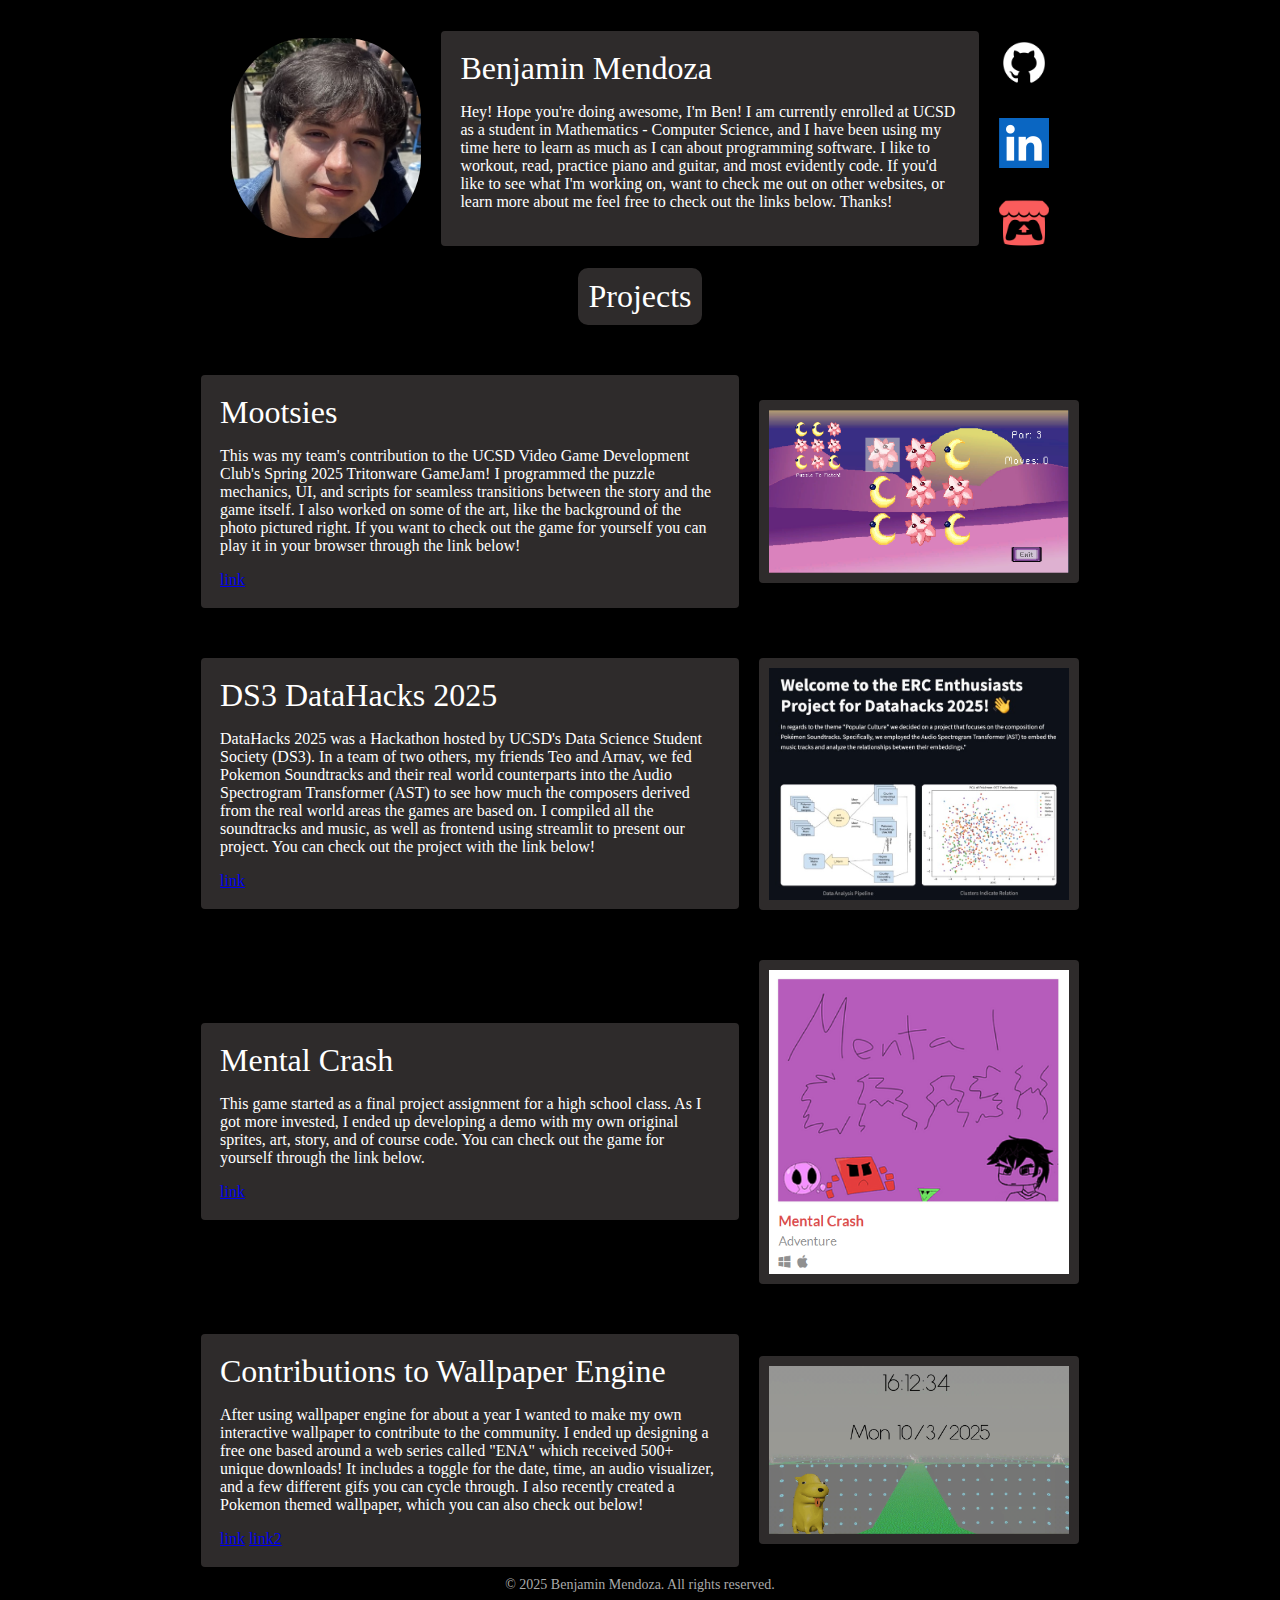
<file: index.html>
<!DOCTYPE html>
<html lang="en">
<head>
    <link rel="icon" href="img/webicon.ico" type="image/x-icon">
    <link rel="stylesheet" href="indexstyles.css">
    <meta charset="UTF-8">
    <meta name="viewport" content="width=device-width, initial-scale=1.0">
    <meta http-equiv='cache-control' content='no-cache'>
    <meta http-equiv='expires' content='0'>
    <meta http-equiv='pragma' content='no-cache'>
    <title>Benjamin Mendoza</title>
</head>
<body>
    <div class="star-container"></div>
    <script src="indexscript.js"></script>
    <div class="container">
        <img src="img/ben.jpg" class="image">
        <bio class="box">
            <jumbo> Benjamin Mendoza <br /> </jumbo> 
            <p> 
            Hey! Hope you're doing awesome, I'm Ben! I am currently enrolled at UCSD as a student in Mathematics - Computer Science, 
            and I have been using my time here to learn as much as I can about programming software. 
            I like to workout, read, practice piano and guitar, and most evidently code.
            If you'd like to see what I'm working on, want to check me out on other websites, or learn more about 
            me feel free to check out the links below. Thanks!
            </p>
        </bio>

        <div class="button-container">
            <a target="_blank" href="https://github.com/BenM2405">
                <img src="img/git.png" class="button">
            </a>
            <a target="_blank" href="https://www.linkedin.com/in/benjaminamendozag/">
                <img src="img/lin.png" class="button">
            </a>
            <a target="_blank" href="https://bmen.itch.io/">
                <img src="img/itch.png" class="button">
            </a>
        </div>
    </div>

    <jumbo class="centerbox"> Projects </jumbo>
    <div class="projects">
        <bio class="box">
            <jumbo class="big"> Mootsies <br /> </jumbo>
            <p> 
            This was my team's contribution to the UCSD Video Game Development Club's Spring 2025 Tritonware
            GameJam! I programmed the puzzle mechanics, UI, and scripts for seamless transitions between the
            story and the game itself. I also worked on some of the art, like the background of the photo
            pictured right. If you want to check out the game for yourself you can play it in your browser through
            the link below!
            </p>
            <a href="https://bmen.itch.io/mootsies" target="_blank">link</a>
        </bio>
        <img src="img/mootsies.png" class="projimg">
    </div>

    <div class="projects">
        <bio class="box">
            <jumbo class="big"> DS3 DataHacks 2025 <br /> </jumbo>
            <p> 
            DataHacks 2025 was a Hackathon hosted by UCSD's Data Science Student Society (DS3).
            In a team of two others, my friends Teo and Arnav, we fed Pokemon Soundtracks
            and their real world counterparts into the Audio Spectrogram Transformer (AST) to
            see how much the composers derived from the real world areas the games are
            based on. I compiled all the soundtracks and music, as well as frontend using streamlit 
            to present our project. You can check out the project with the link below!
            </p>
            <a href="https://devpost.com/software/embedding-pokemon-osts-into-the-real-world" target="_blank">link</a>
        </bio>
        <img src="img/DH25.jpg" class="projimg">
    </div>
    <div class="projects">
        <bio class="box">
            <jumbo class="big"> Mental Crash <br /> </jumbo>
            <p> 
            This game started as a final project assignment for a high school class.
            As I got more invested, I ended up developing a demo with my own original sprites, art, story, and of course code.
            You can check out the game for yourself through the link below.
            </p>
            <a href="https://bmen.itch.io/mental-crash" target="_blank">link</a>
        </bio>
        <img src="img/mygame1.png" class="projimg">
    </div>
    <div class="projects">
        <bio class="box">
            <jumbo class="big"> Contributions to Wallpaper Engine <br /> </jumbo>
            <p>
            After using wallpaper engine for about a year I wanted to make my own interactive 
            wallpaper to contribute to the community. I ended up designing a free one based
            around a web series called "ENA" which received 500+ unique downloads! It includes a toggle for 
            the date, time, an audio visualizer, and a few different gifs you can cycle through. I also
            recently created a Pokemon themed wallpaper, which you can also check out below!
            </p>
            <a href="https://steamcommunity.com/sharedfiles/filedetails/?id=2466418722" target="_blank">link</a>
            <a href="https://steamcommunity.com/sharedfiles/filedetails/?id=3465707506" target="_blank">link2</a>
        </bio>
        <img src="img/enawall.png" class="projimg">
    </div>

    <footer>
        &copy; 2025 Benjamin Mendoza. All rights reserved.
    </footer>
</body>
</html>
</file>
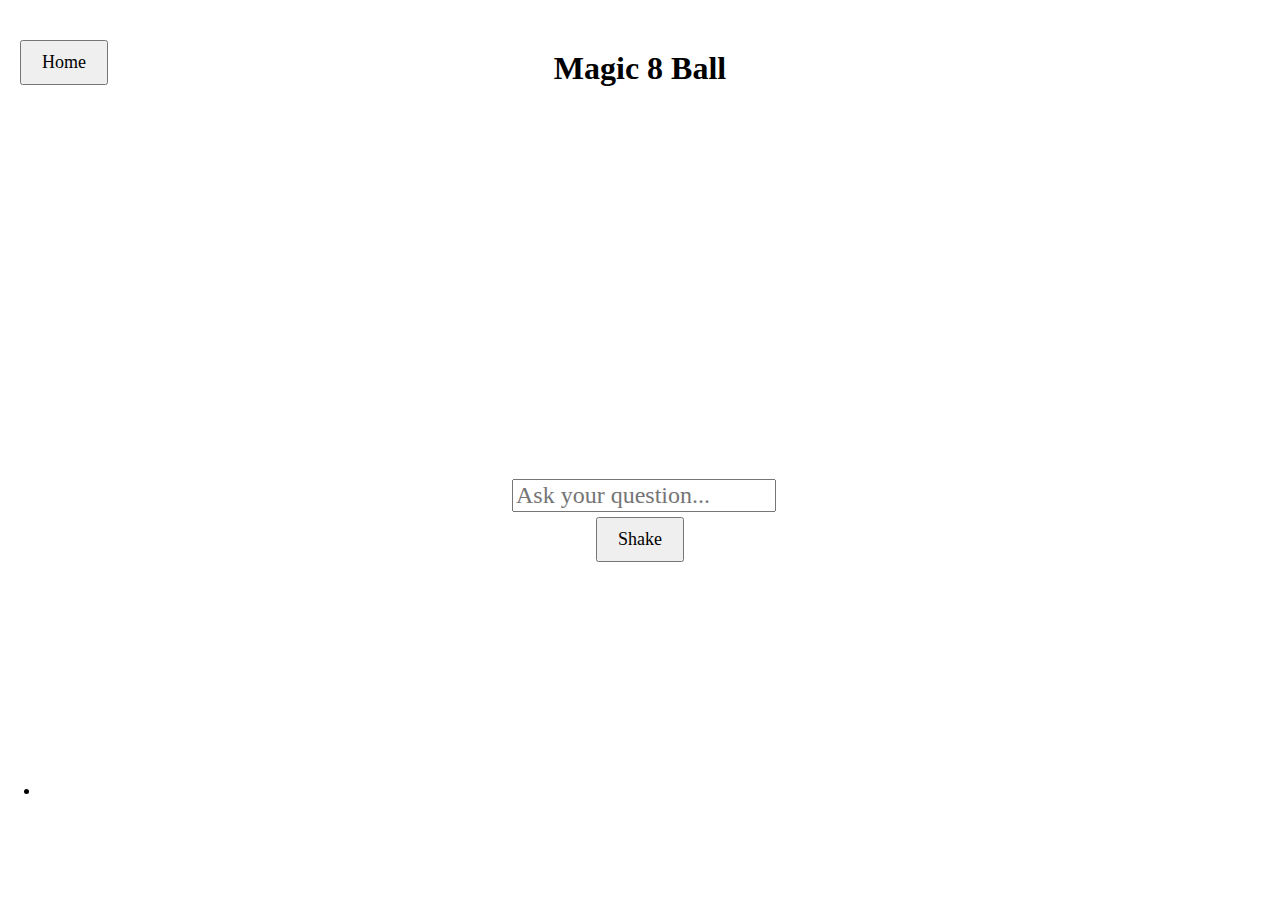
<file: 8ball.html>
<!DOCTYPE html>
<html lang="en">
<head>
<style>
    p {
        font-family: 'Courier New', Courier, monospace;
        font-size: 70px;
    }

    button {
        font-family: verdana;
    }
</style>
    <meta charset="UTF-8">
    <meta name="viewport" content="width=device-width, initial-scale=1.0">
    <title>Magic 8 Ball</title>
    <link rel="stylesheet" href="styles.css">
</head>
<body>
    <div class="container">
        <h1>Magic 8 Ball</h1>
        <div class="magic-ball"></div>
        <div class="text-container">
            <input type="text" id="question" placeholder="Ask your question...">
        </div>
        <p id="answer"></p>
        <div class="button-container">
        <button onclick="shakeMagic8Ball()" class="magicbutton">Shake</button>
        </div>
        
    </div>
    <script src="script.js"></script>
<ul>
    <li><button onclick="window.location.href='index.html'"
            style="position: absolute; top: 20px; left: 20px;">Home</button></li>
</ul>
</body>
</html>
</file>
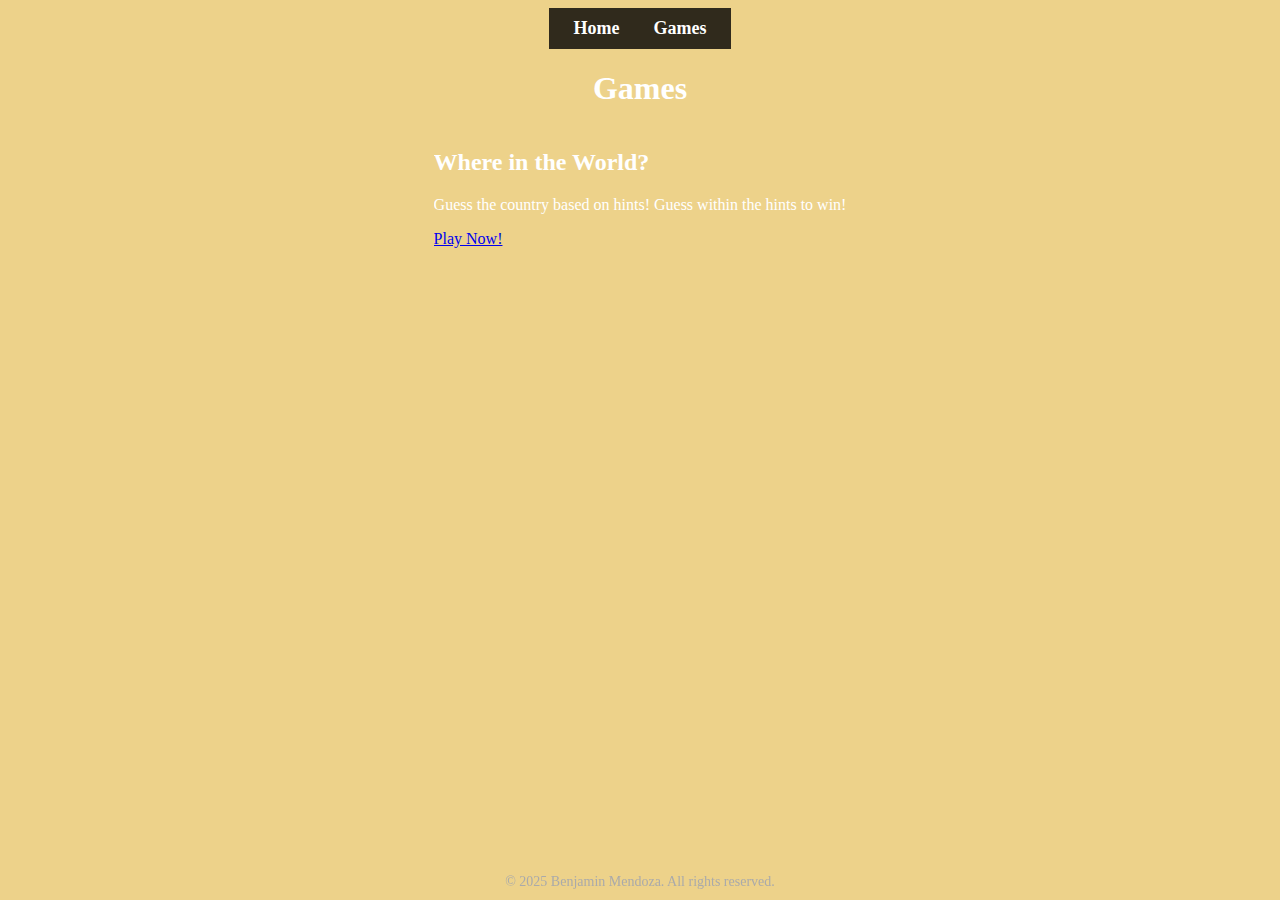
<file: games.html>
<!DOCTYPE html>
<html lang="en">
<head>
    <link rel="stylesheet" href="games.css">
    <meta charset="UTF-8">
    <meta name="viewport" content="width=device-width, initial-scale=1.0">
    <title>Games - BM</title>
</head>
<body>
    <nav class="navbar">
        <a href="index.html">Home</a>
        <a href="games.html">Games</a>
    </nav>

    <h1>Games</h1>
    
    <div class="game-section">
        <h2>Where in the World?</h2>
        <p>Guess the country based on hints! Guess within the hints to win!</p>
        <a href="games/witw.html">Play Now!</a>
    </div>

    <footer>
        &copy; 2025 Benjamin Mendoza. All rights reserved.
    </footer>
</body>
</html>
</file>
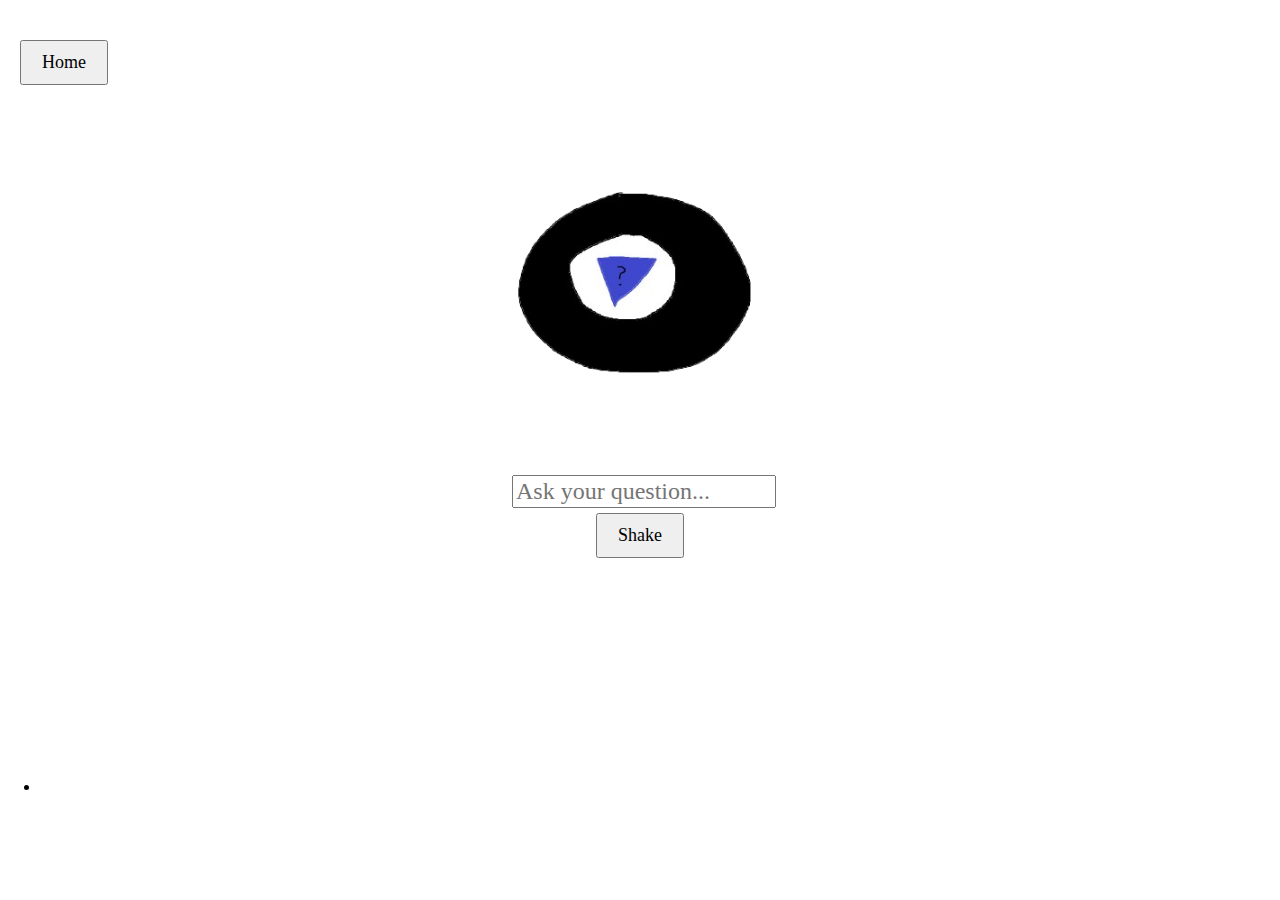
<file: 8ball/8ball.html>
<!DOCTYPE html>
<html lang="en">
<head>
<style>
    p {
        font-family: 'Courier New', Courier, monospace;
        font-size: 70px;
        color: white;
    }

    button {
        font-family: verdana;
    }

    h1 {
        font-family: verdana;
        color: white;
    }

    .magic-ball img {
        max-width: 100%;
        height: auto;
    }

</style>
    <meta charset="UTF-8">
    <meta name="viewport" content="width=device-width, initial-scale=1.0">
    <title>BM Magic 8 Ball</title>
    <link rel="stylesheet" href="styleball.css">
</head>
<body>
    <div class="container">
        <h1>Magic 8 Ball</h1>
        <div class="magic-ball">
            <img src="8ball.png" alt="Magic8Ball">
        </div>
        <div class="text-container">
            <input type="text" id="question" placeholder="Ask your question...">
        </div>
        <p id="answer"></p>
        <div class="button-container">
        <button onclick="shakeMagic8Ball()" class="magicbutton">Shake</button>
        </div>
        
    </div>
    <script src="scriptball.js"></script>
<ul>
    <li><button onclick="window.location.href='/index.html'"
            style="position: absolute; top: 20px; left: 20px;">Home</button></li>
</ul>
</body>
</html>
</file>
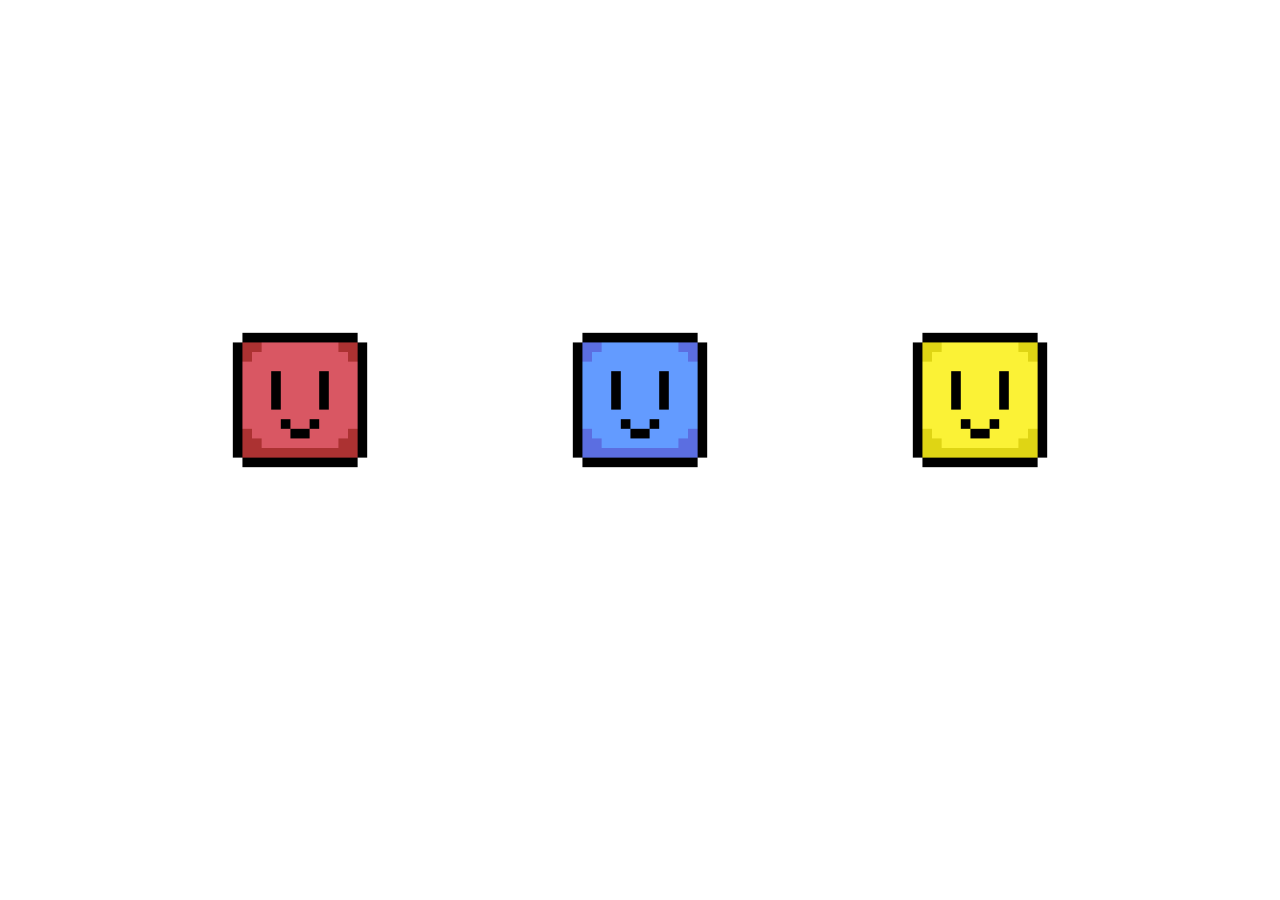
<file: eggbaby/egg.html>
<!DOCTYPE html>
<html lang="en">
<head>
    <meta charset="UTF-8">
    <meta name="viewport" content="width=device-width, initial-scale=1.0">
    <title>egg game</title>
    <link rel="stylesheet" href="eggstyles.css">
</head>
<body>
    <div class ="container" id="container">
        <button class="mystery-box" id="box1"><img src="sprites/eggbox.png" alt="Box 1"></button>
        <button class="mystery-box" id="box2"><img src="sprites/eggbox2.png" alt="Box 2"></button>
        <button class="mystery-box" id="box3"><img src="sprites/eggbox3.png" alt="Box 3"></button>
    </div>
    <script src ="eggscript.js"></script>
</body>
</html>
</file>
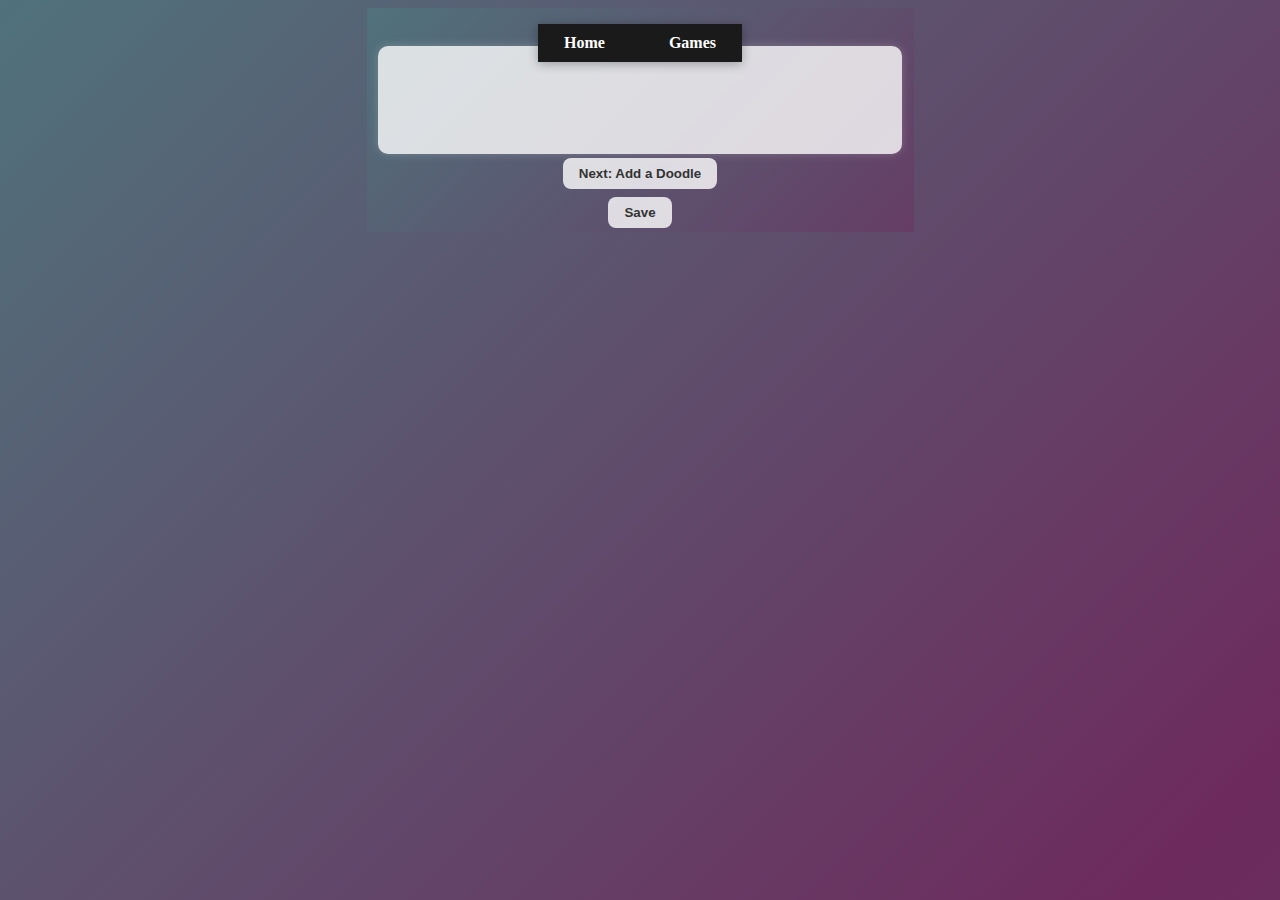
<file: games/mindjournal.html>
<!DOCTYPE html>
<html lang="en">
<head>
    <link rel="stylesheet" href="journal.css">
    <meta charset="UTF-8">
    <meta name="viewport" content="width=device-width, initial-scale=1.0">
    <title>Mind Journal</title>
    <script defer src="journal.js"></script>
</head>
<body>

    <nav class="navbar">
        <a href="../index.html">Home</a>
        <a href="../games.html">Games</a>
    </nav>
    
    <textarea id="entry" name="entry" rows="4" cols="50"></textarea>
    <button id="revealDoodle">Next: Add a Doodle</button>
    <section class="container">
        <div id="toolbar">
            <h1>Draw Here!</h1>
            <label for="stroke">Stroke</label>
            <input id="stroke" name="stroke" type="color">
            <label for="lineWidth">Line Width</label>
            <input id="lineWidth" name="lineWidth" type="number" value="5">
            <button id="clear">Clear</button>
        </div>
        <div class="drawing-board">
            <canvas id="drawing-board" width="200" height="200"></canvas>
        </div>
        
    </section>
    <button id="save" name="save">Save</button>
    <div id="entryDisplay"></div>
</body>
</html>
</file>
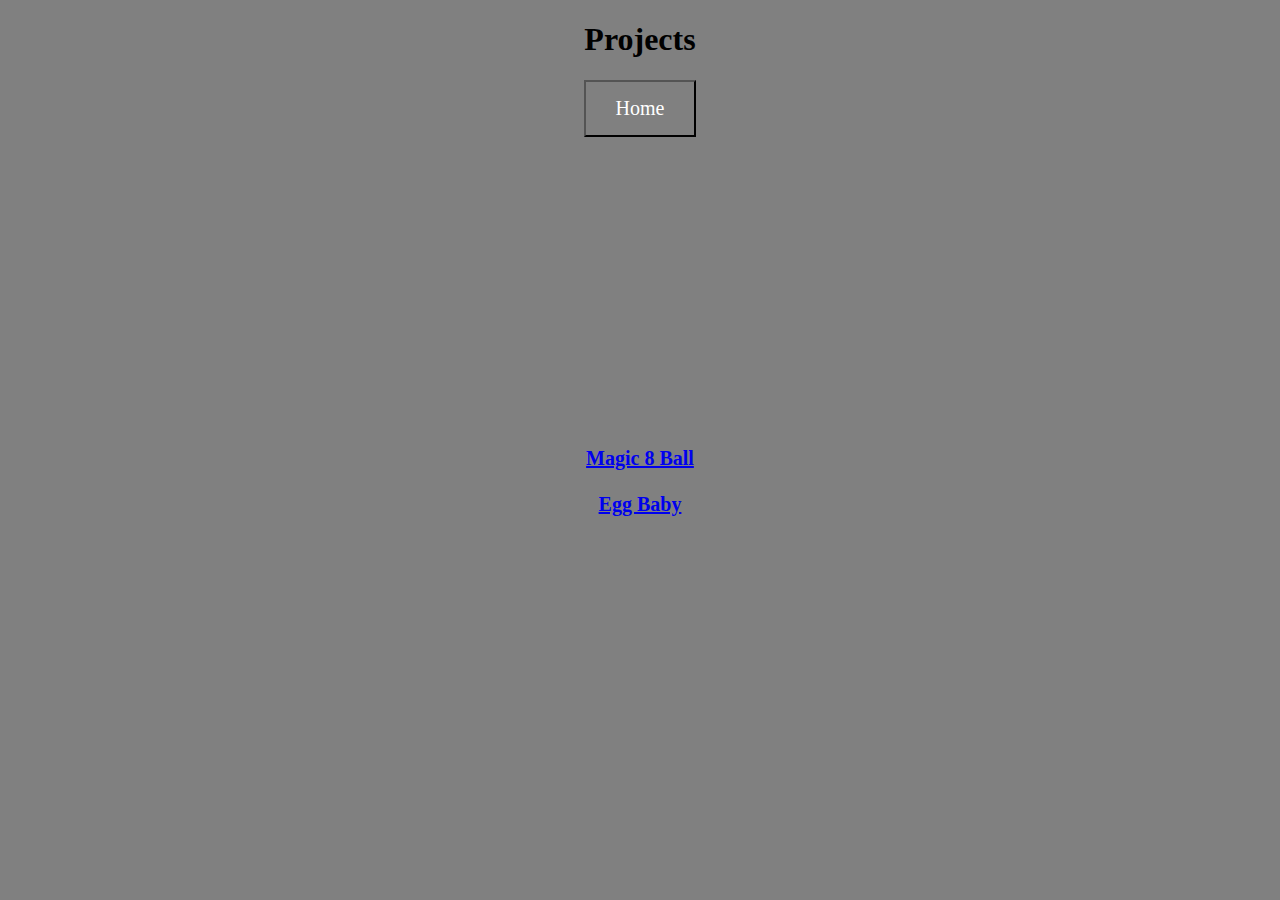
<file: projects/project.html>
<!DOCTYPE html>
<html lang="en">
<head>
    <meta charset="UTF-8">
    <meta name="viewport" content="width=device-width, initial-scale=1.0">
    <title>Ben's Projects</title>
    <link rel="stylesheet" href="styleproject.css">
</head>
<div>
<body style = 'background-color: gray;'>
    
    <h1 class ="head">
        <h1>
            <h1 class = "header">Projects</h1>
        </h1>
    <ul>
        <li><button onclick="window.location.href='/index.html'">Home</button></li>
    </ul>
    <h2 class="games">
        <ul>
            <a href="8ball/8ball.html">Magic 8 Ball<br><br></a>
            <a href="eggbaby/egg.html">Egg Baby</a>
        </ul>
    </h2>
    
</div>
</body>
</html>
</file>
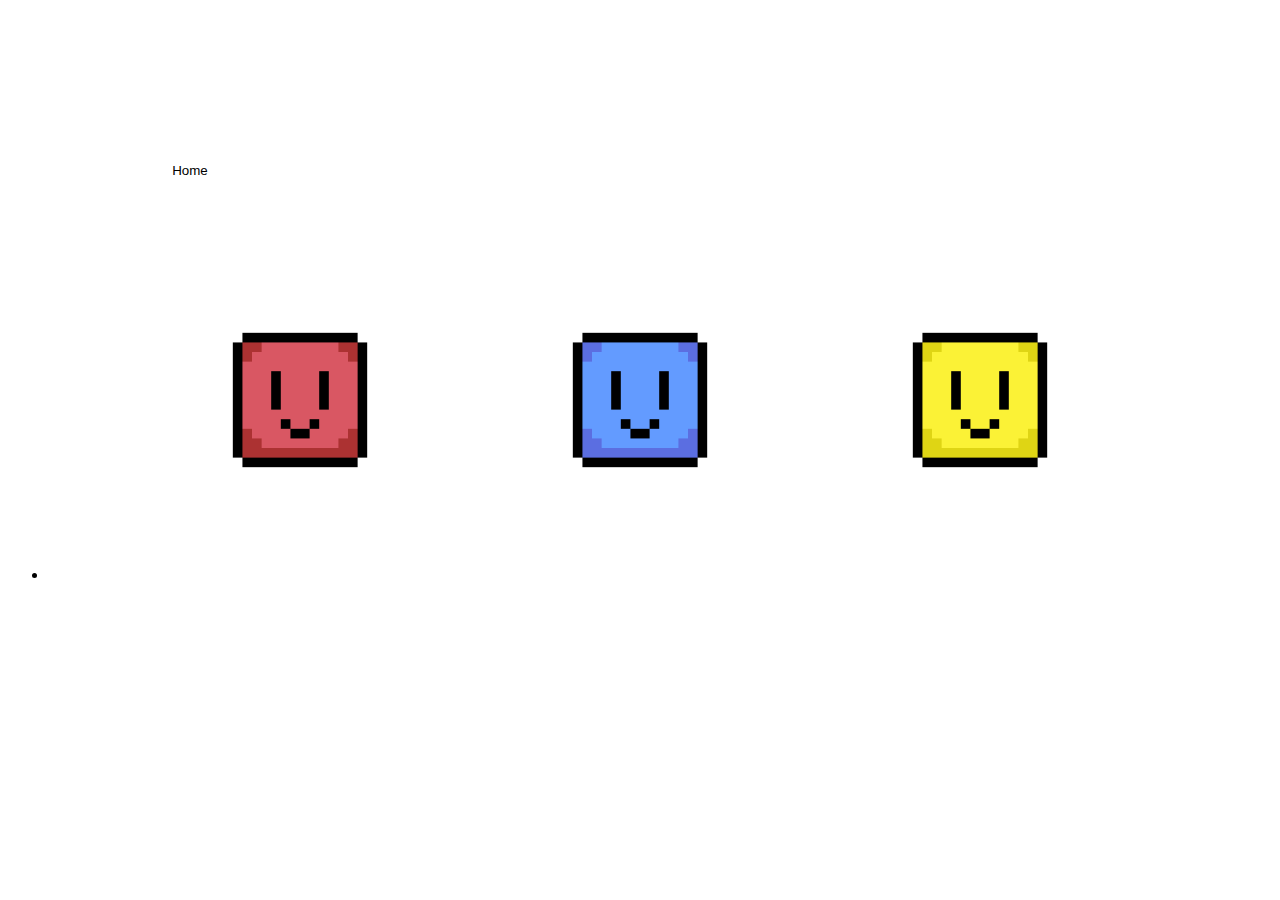
<file: projects/eggbaby/egg.html>
<!DOCTYPE html>
<html lang="en">
<head>
    <meta charset="UTF-8">
    <meta name="viewport" content="width=device-width, initial-scale=1.0">
    <title>egg game</title>
    <link rel="stylesheet" href="eggstyles.css">
</head>
<body>
    <div class ="container" id="container">
        <button class="mystery-box" id="box1"><img src="sprites/eggbox.png" alt="Box 1"></button>
        <button class="mystery-box" id="box2"><img src="sprites/eggbox2.png" alt="Box 2"></button>
        <button class="mystery-box" id="box3"><img src="sprites/eggbox3.png" alt="Box 3"></button>
    </div>
    <script src ="eggscript.js"></script>

    <ul>
        <li><button onclick="window.location.href='/index.html'"
                style="position: absolute; top: 20px; left: 20px;">Home</button></li>
    </ul>
</body>
</html>
</file>
<file: indexstyles.css>
/* Hey there it's Ben! hope ur doing well */

/* Base Properties */
body {
    display: flex;
    flex-direction: column;
    justify-content: center;
    align-items: center;
    font-family: Verdana;
    color: #FFFFFF;
    overflow-x: hidden;
    overflow-y: auto;
    background-color: black;
}

img {
    user-drag: none;
    -webkit-user-drag: none;
    pointer-events: none;
}

footer {
    text-align: center;
    padding: 10px;
    font-size: 14px;
    color: #aaa;
    width: auto;
}

/* New Formatting */

.container {
    display: inline-flex;
    justify-content: center;
    align-items: center;
    margin-top: 20px;
    gap: 20px;
}

.box {
    max-width: 50%;
    border: 4px solid #2e2b2b;
    padding: 15px;
    border-radius: 4px;
    background-color: #2e2b2b;
    justify-content: space-between;
    max-width: 500px;
}

.centerbox {
    background-color: #2e2b2b;
    border: 10px solid #2e2b2b;
    border-radius: 10px;
    margin-top: 20px;
    max-width: 200px;
}

.image {
    border-radius: 40%;
    max-width: 200px;
    max-height: 200px;
    justify-content: space-evenly;
}

.button-container {
    display: flex;
    flex-direction: column;
    gap: 30px;
    margin-top: 10px;
}

.button {
    max-width: 50px;
    max-height: 50px;
    display: block;
}

.projects {
    margin-top: 50px;
    display: flex;
    align-items: center;
    justify-content: space-between;
    gap: 20px;
}

.projimg {
    border: 10px solid #2e2b2b;
    border-radius: 4px;
    max-width: 300px;
}

/* Text */
name {
    font-size: 20px;
}

jumbo {
    font-size: 32px;

    text-align: center;
}

p {
    color: white;
}

/* Size Adjustment */
@media (max-width: 768px) {
    body {
        font-size: 14px;
        padding: 10px;
    }

    .container {
        flex-direction: column;
        align-items: center;
    }

    .image {
        max-width: 150px;
    }
}

@media (max-width: 480px) {
    body {
        font-size: 12px;
    }

    .container {
        flex-direction: column;
        padding: 5px;
    }

    .image {
        max-width: 100px;
    }

    .button-container {
        display: flex;
        flex-direction: column;
        align-items: center;
    }
}

/* Animation */
.star-container {
    position: absolute;
    width: 100%;
    height: 100%;
    top: 0;
    left: 0;
    pointer-events: none;
    z-index: -1;
}

.star {
    position: absolute;
    background-color: white;
    border-radius: 50%;
    opacity: 0;
    animation: sparkle 1.5s infinite alternate, twinkle 3s infinite ease-in-out;
}


@keyframes sparkle {
    0% {
        transform: scale(0.5);
        opacity: 0.5;
    }
    100% {
        transform: scale(1.5);
        opacity: 1;
    }
}

@keyframes twinkle {
    0% {
        opacity: 0.5;
    }
    50% {
        opacity: 1;
    }
    100% {
        opacity: 0.5;
    }
}
</file>
<file: styles.css>
/* Animation Stuff */
@keyframes lavaLamp {
    0% { background-color: #0f0c29;}
    50% { background-color: #302b63;}
    100% { background-color: #24243e;}
}
@keyframes shake {
    0% {transform: translateX(0);}
    25% {transform: translateX(-5px);}
    50% {transform: translateX(5px);}
    75% {transform: translateX(-5px);}
    100% {transform: translateX(0);}
}

.shake-animation {
    animation: shake 0.5s ease-in-out;
}

body {
    margin: 0;
    padding: 0;
    overflow: hidden;
    animation: lavaLamp 10s infinite alternate;
}

/* Non-animation, style stuff */
.container {
    text-align: center;
    margin-top: 50px;
    position: relative;
    min-height: 400px;
}

.magic-ball {
    width: 550px;
    height: 400px;
    background-size: cover;
    display: inline-block;
}

button {
    margin-top: 20px;
    padding: 10px 20px;
    font-size: 18px;
    cursor: pointer;
}

.button-container {
    position: absolute;
    bottom: 150px;
    left: 50%;
    transform: translateX(-50%);
}

.text-container {
    width: 20%;
    position: absolute;
    bottom: 200px;
    left: 50%;
    transform: translateX(-50%);
}
#question {
    width: 100%;
    height: 100%;
    font-size: 24px;
    font-family: verdana;
}
#answer {
    margin-top: 100px;
    height: 100px;
    overflow-y: auto;
}
</file>
<file: games.css>
html, body {
    display: flex;
    flex-direction: column;
    justify-content: center;
    align-items: center;
    font-family: Verdana;
    color: #FFFFFF;
    overflow-x: hidden;
    overflow-y: auto;
    background-color: #edd28a;
}

.navbar {
    background-color: rgba(0, 0, 0, 0.8); /* translucent black */
    padding: 10px;
    text-align: center;
    position: sticky;
    top: 0;
    z-index: 1000;
}

.navbar a {
    color: white;
    margin: 0 15px;
    text-decoration: none;
    font-weight: bold;
    font-size: 18px;
}

.navbar a:hover {
    text-decoration: underline;
}

footer {
    position: fixed;
    bottom: 0;
    text-align: center;
    padding: 10px;
    font-size: 14px;
    color: #aaa;
    width: auto;
}
.game-container {
    text-align: center;
    margin-top: 50px;
}

/* Country Guesser */
.container {
    flex: 1;
}

#hint-section, #result-section {
    margin-top: 20px;
    font-size: 20px;
}

.hint-area {
    display: inline-flex;
    justify-content: center;
    align-items: flex-start;
    flex-wrap: wrap;
    gap: 12px;
    padding: 16px;
    text-align: left;
}


#guess-input {
  width: 100%;
  padding: 10px;
  font-size: 16px;
  font-family: inherit;
  box-sizing: border-box;
  border-radius: 5px;
  border: 1px solid #ccc;
  background-color: transparent;
  color: white;
  position: relative;
  z-index: 2;
}

.ghost-text {
  position: absolute;
  top: 10px;
  left: 10px;
  color: rgba(255, 255, 255, 0.4);
  font-size: 16px;
  font-family: inherit;
  pointer-events: none;
  z-index: 1;
  white-space: nowrap;
  overflow: hidden;
}


#ghost-input:empty {
    opacity: 0;
}

.input-wrapper {
    position: relative;
    width: 250px;
    margin: 0 auto;
}

#submit-button, #start-game, #freeplay-game {
    margin: 10px;
    padding: 10px 20px;
    font-size: 16px;
    border: none;
    border-radius: 5px;
    background-color: #4CAF50;
    color: white;
    cursor: pointer;
}

#submit-button:hover, #start-game:hover {
    background-color: #45a049;
}

#suggestions {
    display: none;
}

.suggestions-box {
    position: absolute;
    bottom: 5px;
    background-color: black;
    border: 1px solid rgba(166, 166, 166, 0.444);
    width: 250px;
    max-height: 200px;
    overflow-y: auto;
    z-index: 10;
    margin-top: 4px;
    display: none;
}

.suggestions-box div {
    padding: 8px;
    cursor: pointer;
}

.suggestions-box div:hover {
    background-color: #f0f0f0;
}

.guess-history {
    position: absolute;
    top: 120px;
    left: 20px;
    font-size: 16px;
    background-color: #fff;
    color: #000;
    padding: 10px;
    border-radius: 6px;
    box-shadow: 0 0 5px rgba(0,0,0,0.1);
    max-width: 200px;
    z-index: 999;
  }

.continent-icon {
    width: 200px;
    height: 200px;
    margin-right: 12px;
    object-fit: contain;
}

.control-buttons {
    padding-bottom: 20px;
}
</file>
<file: 8ball/styleball.css>
/* Animation Stuff */
@keyframes lavaLamp {
    0% { background-color: #0f0c29;}
    50% { background-color: #302b63;}
    100% { background-color: #24243e;}
}
@keyframes shake {
    0% {transform: translateX(0);}
    25% {transform: translateX(-5px);}
    50% {transform: translateX(5px);}
    75% {transform: translateX(-5px);}
    100% {transform: translateX(0);}
}

.shake-animation {
    animation: shake 0.5s ease-in-out;
}

body {
    margin: 0;
    padding: 0;
    overflow: hidden;
    animation: lavaLamp 10s infinite alternate;
}

/* Non-animation, style stuff */
.container {
    text-align: center;
    margin-top: 50px;
    position: relative;
    min-height: 400px;
}

.magic-ball {
    width: 550px;
    height: 400px;
    background-size: cover;
    display: inline-block;
}

button {
    margin-top: 20px;
    padding: 10px 20px;
    font-size: 18px;
    cursor: pointer;
}

.button-container {
    position: absolute;
    bottom: 150px;
    left: 50%;
    transform: translateX(-50%);
}

.text-container {
    width: 20%;
    position: absolute;
    bottom: 200px;
    left: 50%;
    transform: translateX(-50%);
}
#question {
    width: 100%;
    height: 100%;
    font-size: 24px;
    font-family: verdana;
}
#answer {
    margin-top: 100px;
    height: 100px;
    overflow-y: auto;
}
</file>
<file: eggbaby/eggstyles.css>
.container {
    display: flex;
    justify-content: center;
    margin-top: 250px;
}

button {
    width: 300px;
    height: 300px;
    margin: 0 20px;
    display: flex;
    justify-content: center;
    align-items: center;
    border: none;
    background-color: transparent;
    cursor: pointer;
}

button img {
    max-width: 100%;
    max-height: 100%;
}
</file>
<file: games/journal.css>
@import url('https://fonts.googleapis.com/css2?family=Quicksand:wght@400;600&display=swap');

html, body {
    display: flex;
    flex-direction: column;
    justify-content: center;
    align-items: center;
    font-family: 'Quicksand', sans-serif;
    color: #FFFFFF;
    overflow-x: hidden;
    overflow-y: auto;
    background: linear-gradient(-45deg, #7eBCe6, #4b346a, #6d2b5d, #50727c);
    background-size: 400% 400%;
    animation: gradientShift 20s ease infinite;
}


button {
    background-color: #ffffffcc;
    color: #333;
    font-weight: bold;
    padding: 0.5rem 1rem;
    border: none;
    border-radius: 8px;
    margin: 0.25rem;
    cursor: pointer;
    transition: background-color 0.3s ease;
}

img {
    border: 1px solid white;
    border-radius: 8px;
    box-shadow: 0 0 5px rgba(255, 255, 255, 0.3);
}

button:hover {
    background-color: #eee;
}

.navbar {
    position: sticky;
    top: 1rem;
    z-index: 100;
    background-color: #1a1a1a;
    padding: 10px;
    font-family: Verdana;
    display: flex;
    justify-content: center;
    gap: 2rem;
    width: fit-content;
    box-shadow: 0 2px 10px rgba(0,0,0,0.3);
    margin: 0 auto;
}
.navbar a {
    color: #fff;
    margin: 0 1rem;
    text-decoration: none;
    font-weight: bold;
    transition: color 0.2s;
}

.navbar a:hover {
    text-decoration: underline;
}

.drawing-board {
    background-color: white;
}


#toolbar {
    display: flex;
    flex-direction: column;
    padding: 5px;
}

textarea {
    resize: none;
    width: 90%;
    max-width: 600px;
    padding: 1rem;
    border-radius: 10px;
    border: none;
    outline: none;
    font-size: 1rem;
    color: #333;
    background: #fefefecc;
    box-shadow: 0 0 10px rgba(255, 255, 255, 0.2);
}

#entryDisplay > div {
    display: block;
    background: rgba(255, 255, 255, 0.15);
    border-radius: 10px;
    padding: 1rem;
    margin: 1rem auto;
    text-align: left;
    backdrop-filter: blur(5px);
    box-shadow: 0 4px 8px rgba(0, 0, 0, 0.15);
    width: 90%;
    max-width: 600px;
}

.container {
    display: none;
    margin-top: 1rem;
}

section.container {
    margin-bottom: 2rem;
}

.mood-group button.selected {
    border: 2px solid #000;
    background-color: #ddd;
}

@keyframes gradientShift {
    0% {
        background-position: 0% 50%;
    }
    50% {
        background-position: 100% 50%;
    }
    100% {
        background-position: 0% 50%;
    }
}
</file>
<file: projects/styleproject.css>
ul {
    list-style-type: none;
    padding: 0;
    margin: 0;
    text-align: center;
}
button {
    font-size: 20px;
    font-family: 'Trebuchet MS';
    padding: 15px 30px;
    background-color: transparent;
    color: white;
}

li {
    margin: 0;
}

h2 {
    font-family: 'Trebuchet MS';
    text-align: center;
    margin: 300px 0 0 0;
}


.games {
    text-align: center;
    font-family: 'Trebuchet MS';
    font-size: 20px;
    padding: 10px;
    animation: fadein 2s;
    text-decoration: none;
}

.head {
    text-align: center;
    position: absolute;
}

.header {
    text-align: center;
}

@keyframes fadein {
    0% {
        opacity: 0;
    }

    100% {
        opacity: 1;
    }
}
</file>
<file: projects/eggbaby/eggstyles.css>
.container {
    display: flex;
    justify-content: center;
    margin-top: 250px;
}

button {
    width: 300px;
    height: 300px;
    margin: 0 20px;
    display: flex;
    justify-content: center;
    align-items: center;
    border: none;
    background-color: transparent;
    cursor: pointer;
}

button img {
    max-width: 100%;
    max-height: 100%;
}
</file>
